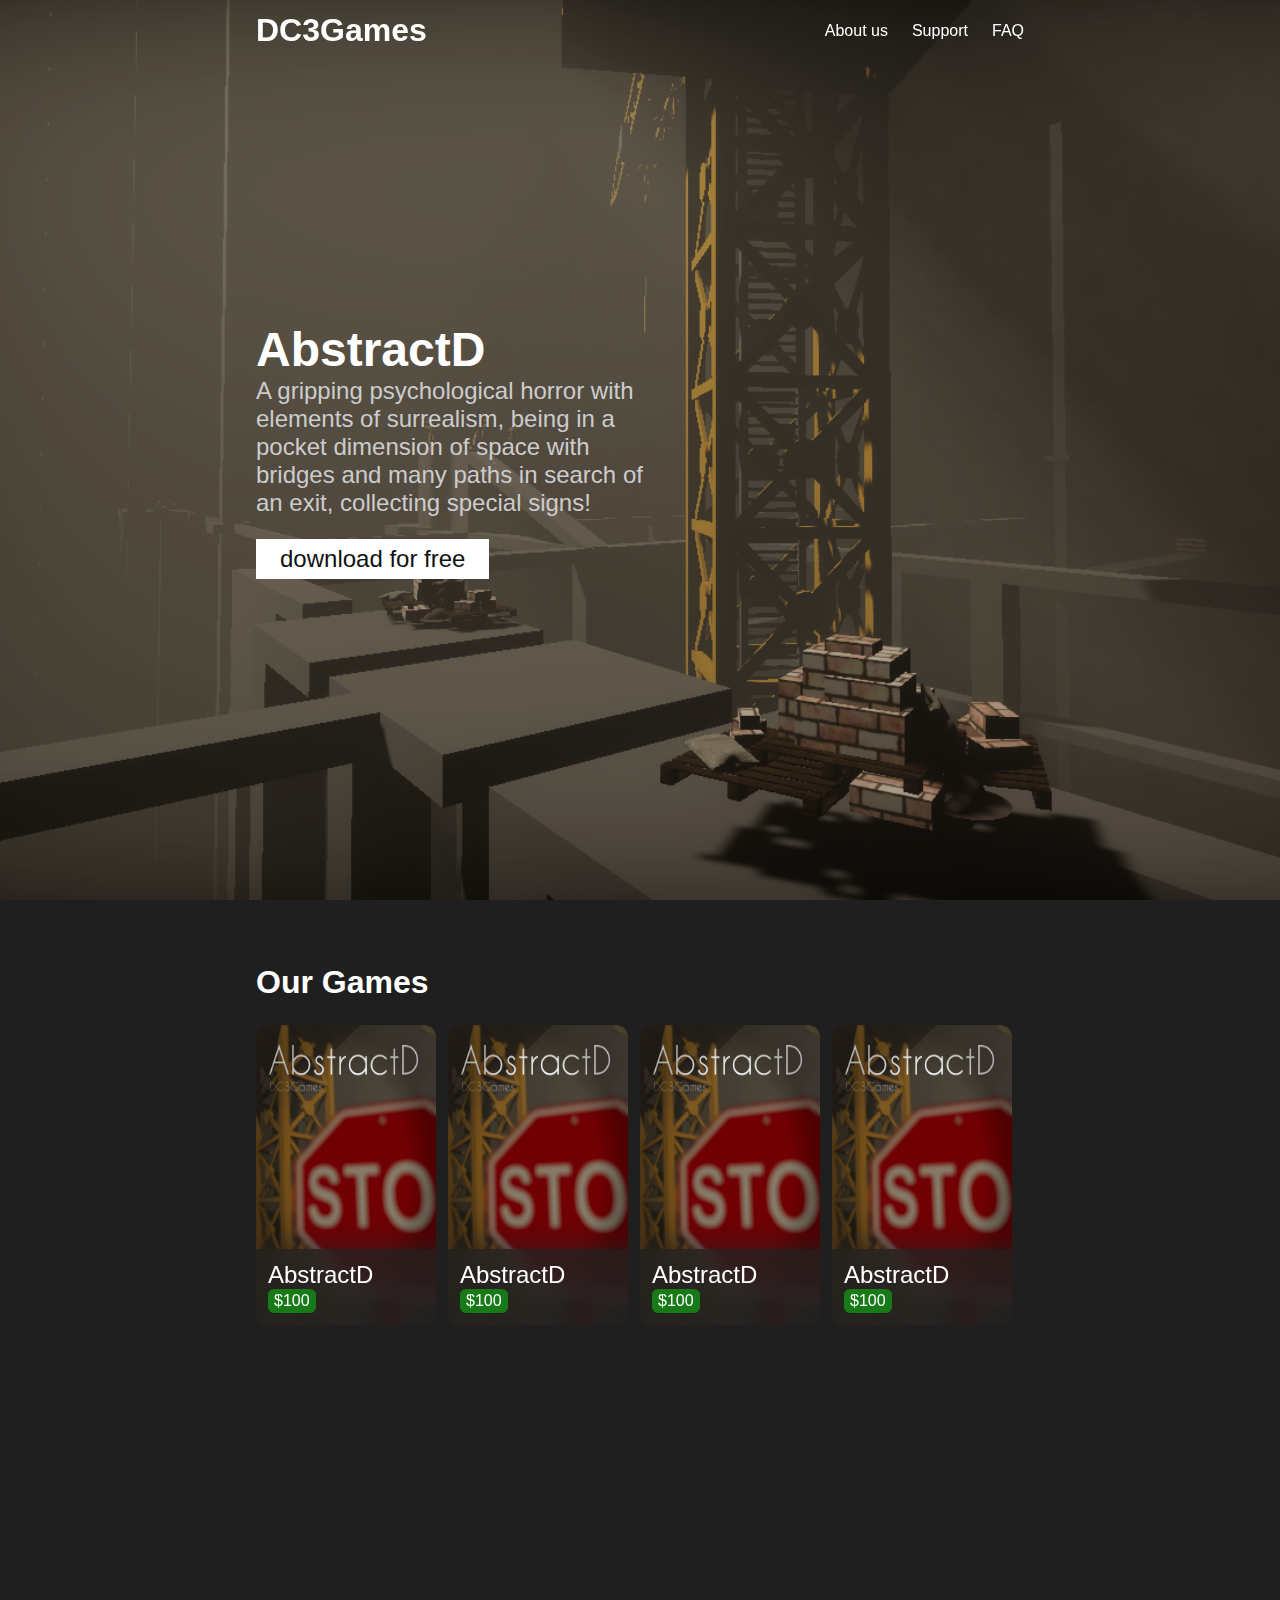
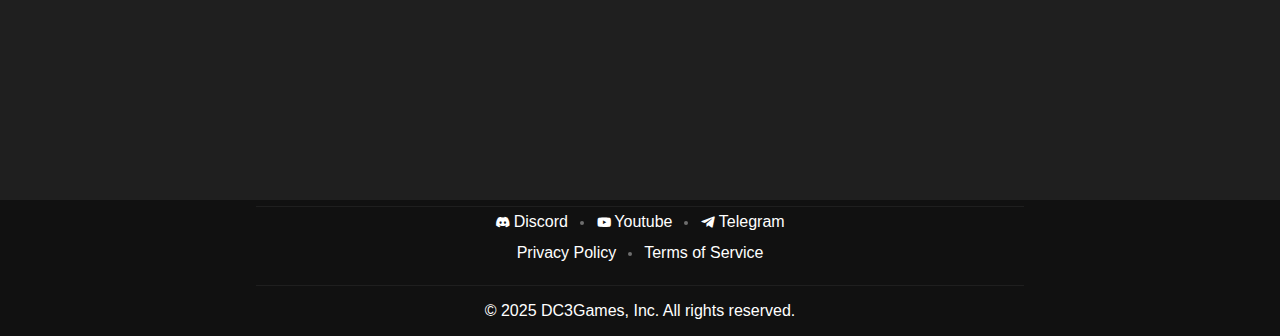
<file: en/index.html>
<!doctype html>
<html lang="en">
  <head>
    <meta charset="UTF-8" />
    <link rel="icon" type="image/svg+xml" href="/vite.svg" />
    <meta name="viewport" content="width=device-width, initial-scale=1.0" />
    <link href='https://unpkg.com/boxicons@2.1.4/css/boxicons.min.css' rel='stylesheet'>
    <title>DC3Games</title>
    <script type="module" crossorigin src="/assets/index-BbbFRkij.js"></script>
    <link rel="stylesheet" crossorigin href="/assets/index-B8hnd0yP.css">
  </head>
  <body>
    <div id="root"></div>
  </body>
</html>
</file>
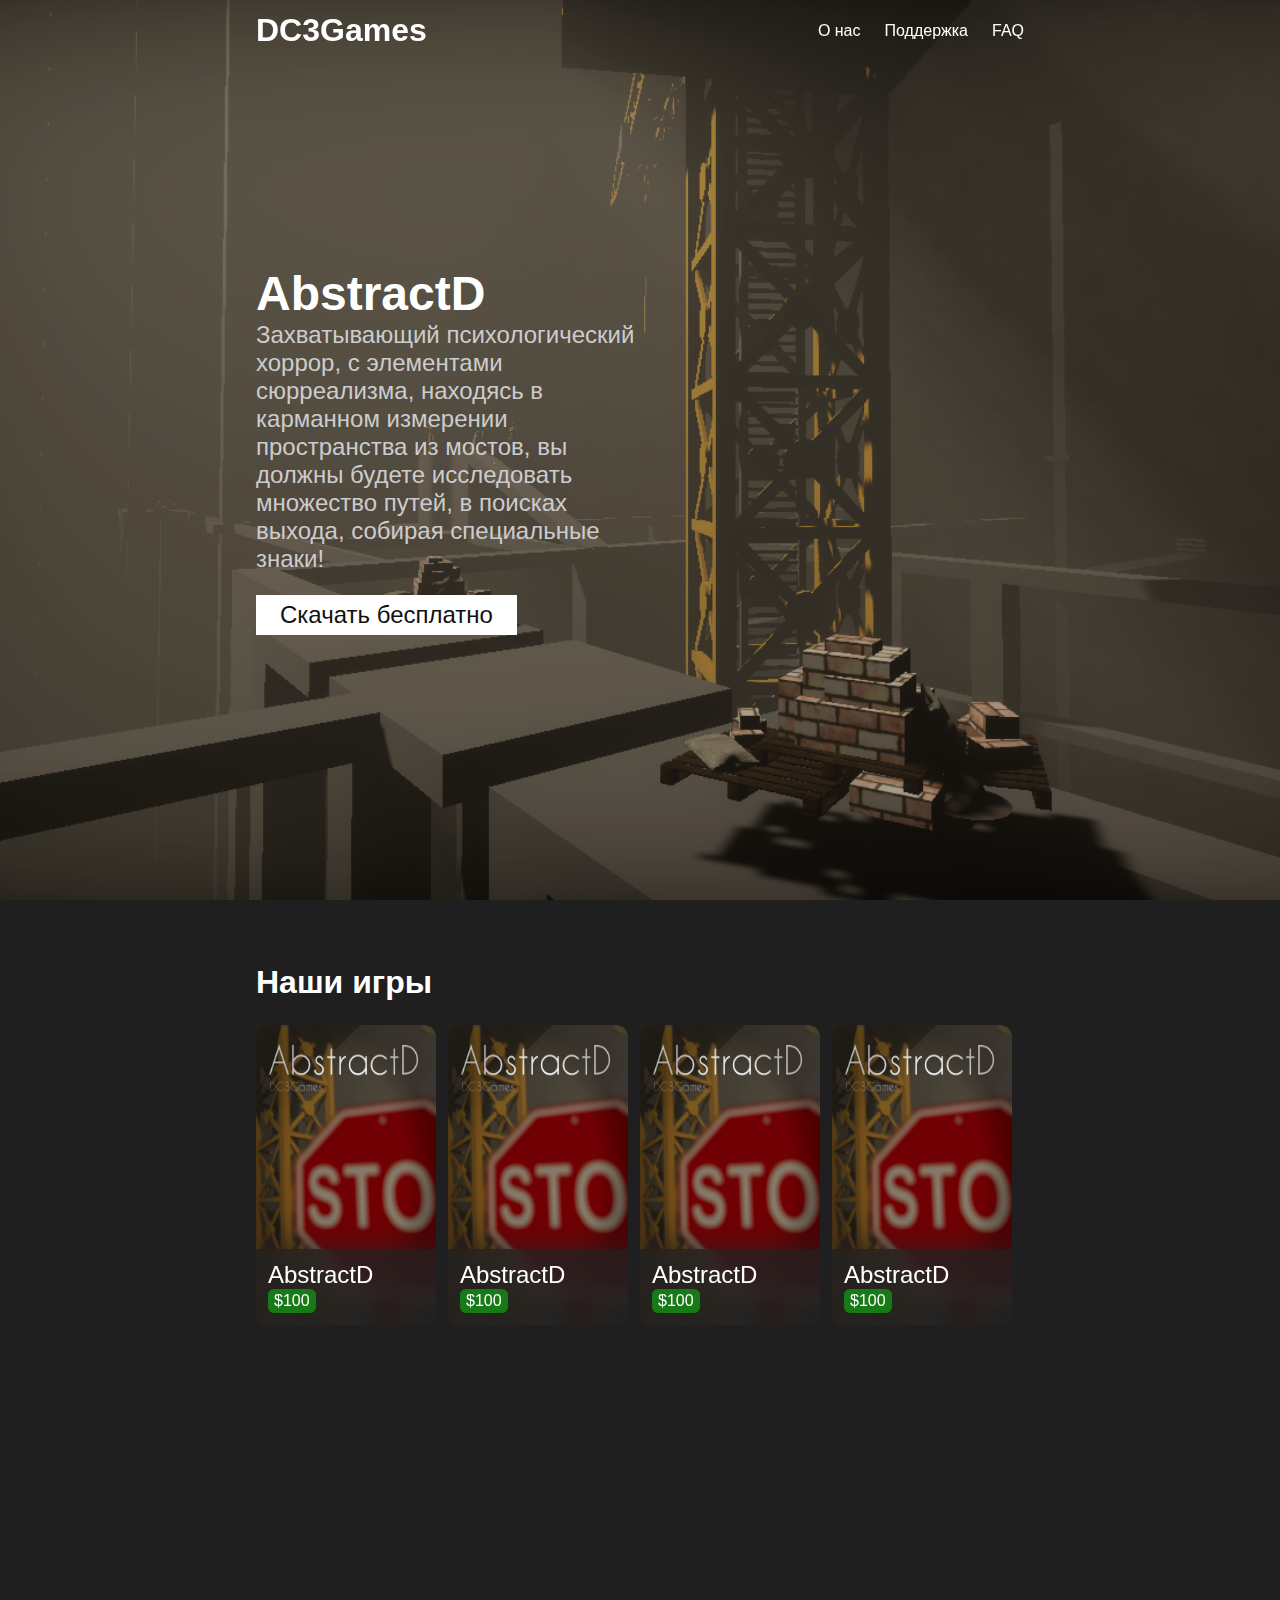
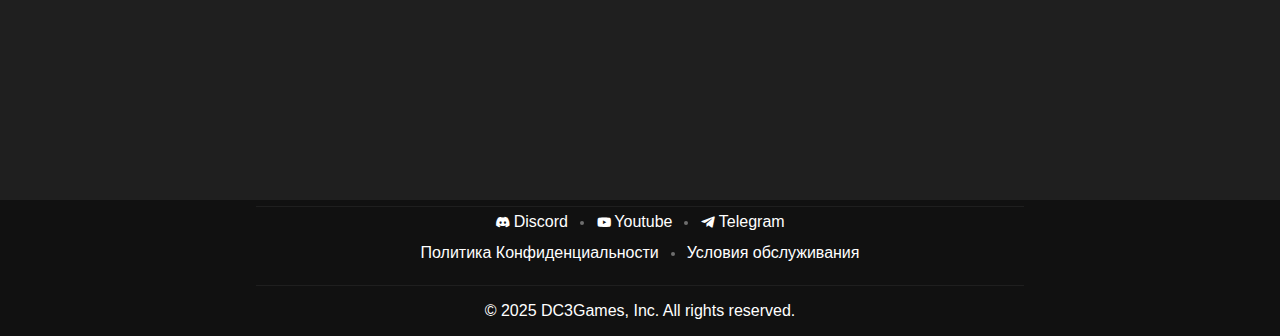
<file: ru/index.html>
<!doctype html>
<html lang="en">
  <head>
    <meta charset="UTF-8" />
    <link rel="icon" type="image/svg+xml" href="/vite.svg" />
    <meta name="viewport" content="width=device-width, initial-scale=1.0" />
    <link href='https://unpkg.com/boxicons@2.1.4/css/boxicons.min.css' rel='stylesheet'>
    <title>DC3Games</title>
    <script type="module" crossorigin src="/assets/index-Ba572RPM.js"></script>
    <link rel="stylesheet" crossorigin href="/assets/index-B8hnd0yP.css">
  </head>
  <body>
    <div id="root"></div>
  </body>
</html>
</file>
<file: assets/index-B8hnd0yP.css>
.header{position:fixed;z-index:10;display:flex;flex-direction:row;align-items:center;justify-content:center;background:transparent;transition:var(--transition);box-sizing:border-box;-webkit-user-select:none;user-select:none;padding:12px;width:100%}.header .logo{margin-right:24px;color:var(--color-light);text-decoration:none}.header .header-link{color:var(--color-light);text-decoration:none}@media (hover: hover){.header .header-link:hover{color:var(--color-light-grey)}}.header .links-wrapper{display:flex}.header .links-wrapper .space{margin:0 12px}.header-content{width:60vw;display:flex;flex-direction:row;align-items:center;justify-content:space-between}.footer{box-sizing:border-box;width:100%;display:flex;align-items:center;justify-content:center;background-color:var(--color-dark);padding-top:6px}.footer .footer-layer{display:flex;flex-direction:row;align-items:center;margin:6px 0}.footer .dot{width:calc(var(--font-size) / 4);height:calc(var(--font-size) / 4);border-radius:calc(var(--font-size) / 4);background-color:var(--color-light-grey);margin:0 12px;opacity:.5}.footer .footer-link{color:var(--color-light);text-decoration:none;display:flex;align-items:center;justify-content:center;border-bottom:1px solid transparent}@media (hover: hover){.footer .footer-link:hover{color:var(--color-light-grey);border-bottom:1px solid var(--color-light-grey)}}.footer .footer-link i{margin-right:calc(var(--font-size) * .15)}.footer .copyright{margin-top:16px;padding:16px 0;border-top:1px solid var(--color-dark-grey);width:100%;text-align:center}.footer-content{width:60vw;display:flex;flex-direction:column;align-items:center;justify-content:center;border-top:1px solid var(--color-dark-grey)}.game-banner{position:relative;overflow:hidden;box-sizing:border-box;width:100%;height:100vh;display:flex;align-items:center;justify-content:center}.game-banner .game-banner-image{position:absolute;min-width:100%;min-height:100vh;-webkit-user-select:none;user-select:none;pointer-events:none}.game-banner .game-information{display:flex;flex-direction:column;align-items:start;justify-content:center;z-index:2;bottom:calc(var(--whv) * 5);left:calc(var(--whv) * 5);font-size:calc(var(--font-size) * 1.5);width:60vw}.game-banner .game-information .description{max-width:400px;margin-bottom:16px;color:var(--color-light-grey)}.game-banner .game-information .view-game{display:inline-flex;background:var(--color-light);color:var(--color-dark);text-decoration:none;padding:6px 24px;margin-top:6px;-webkit-user-select:none;user-select:none;transition:var(--transition)}@media (hover: hover){.game-banner .game-information .view-game:hover{background-color:var(--color-dark);color:var(--color-light)}}.our-games-frame{width:100%;min-height:100vh;display:flex;align-items:start;justify-content:center}.our-games-wrapper{margin:64px;width:60vw}.our-games-wrapper .title{margin-bottom:24px}.our-games-wrapper .our-games-list{display:flex}.our-games-wrapper .game-card{width:200px;height:300px;margin-right:12px;position:relative;overflow:hidden;transition:var(--transition);border-radius:12px}@media (hover: hover){.our-games-wrapper .game-card:hover{transform:scale(105%) translateY(-10px)}}.our-games-wrapper .game-card .game-image{max-width:100%;min-height:100%;-webkit-user-select:none;user-select:none;pointer-events:none;z-index:1}.our-games-wrapper .game-card .information{position:absolute;display:flex;flex-direction:row;flex-wrap:wrap;align-items:center;justify-content:start;box-sizing:border-box;width:100%;z-index:2;bottom:0;padding:12px;background-color:var(--header-color);-webkit-backdrop-filter:blur(8px);backdrop-filter:blur(8px);box-shadow:12px 0 32px var(--header-color)}.our-games-wrapper .game-card .information .game-name{font-size:calc(var(--font-size) * 1.5);margin-right:var(--font-size)}.our-games-wrapper .game-card .information .game-price{background:#177a17;color:var(--color-light);padding:3px 6px;border-radius:6px}:root{--font-family: "Gill Sans", "Gill Sans MT", Calibri, "Trebuchet MS", sans-serif;--font-size: 16px;--color-dark: #111;--color-light: #fff;--color-dark-grey: #1f1f1f;--color-light-grey: #ccc;--color-green-background: #1bbd363f;--color-green-text: #54e66d;--header-color: #222c;--color-grey: #333;--whv: calc(1vw + 1vh) ;--transition: .2s ease-out}*{margin:0;padding:0;font-family:var(--font-family)}html{scroll-behavior:smooth}body{background-color:var(--color-dark-grey);color:var(--color-light);font-size:var(--font-size)}
</file>
